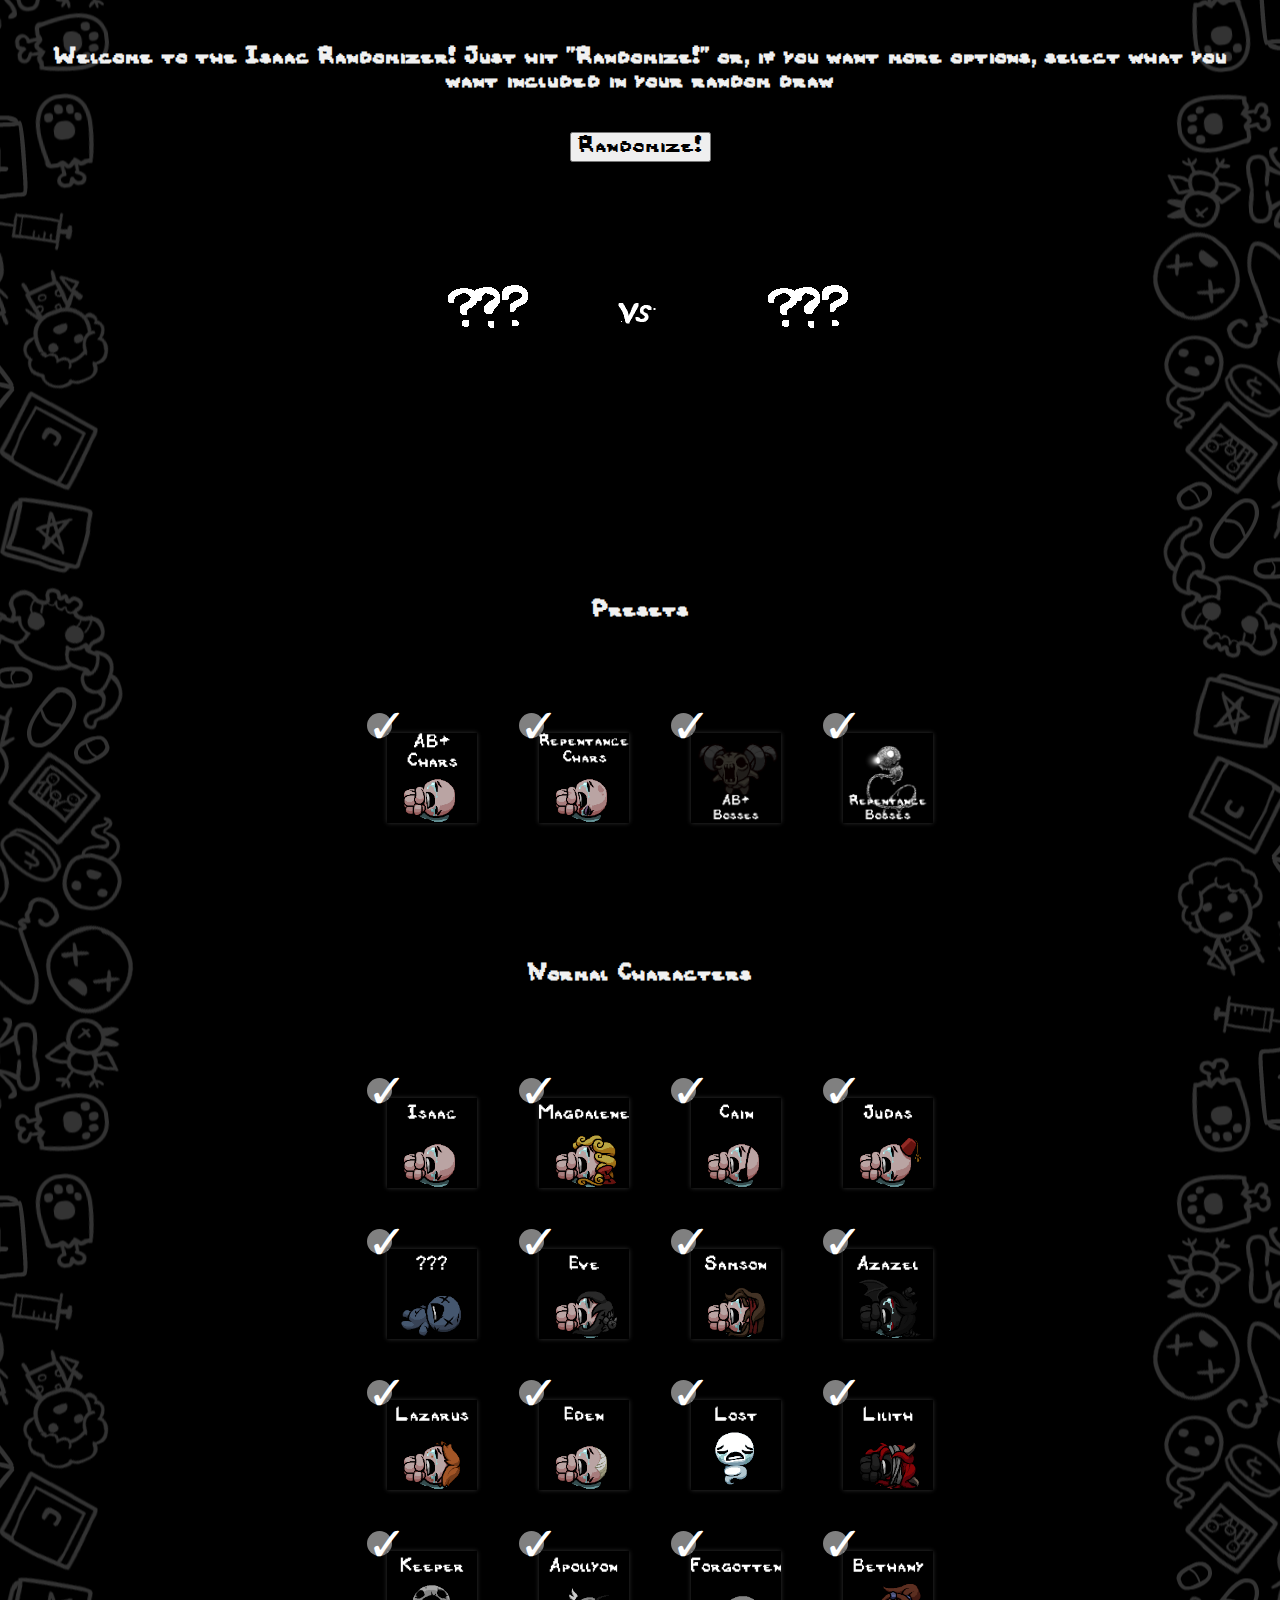
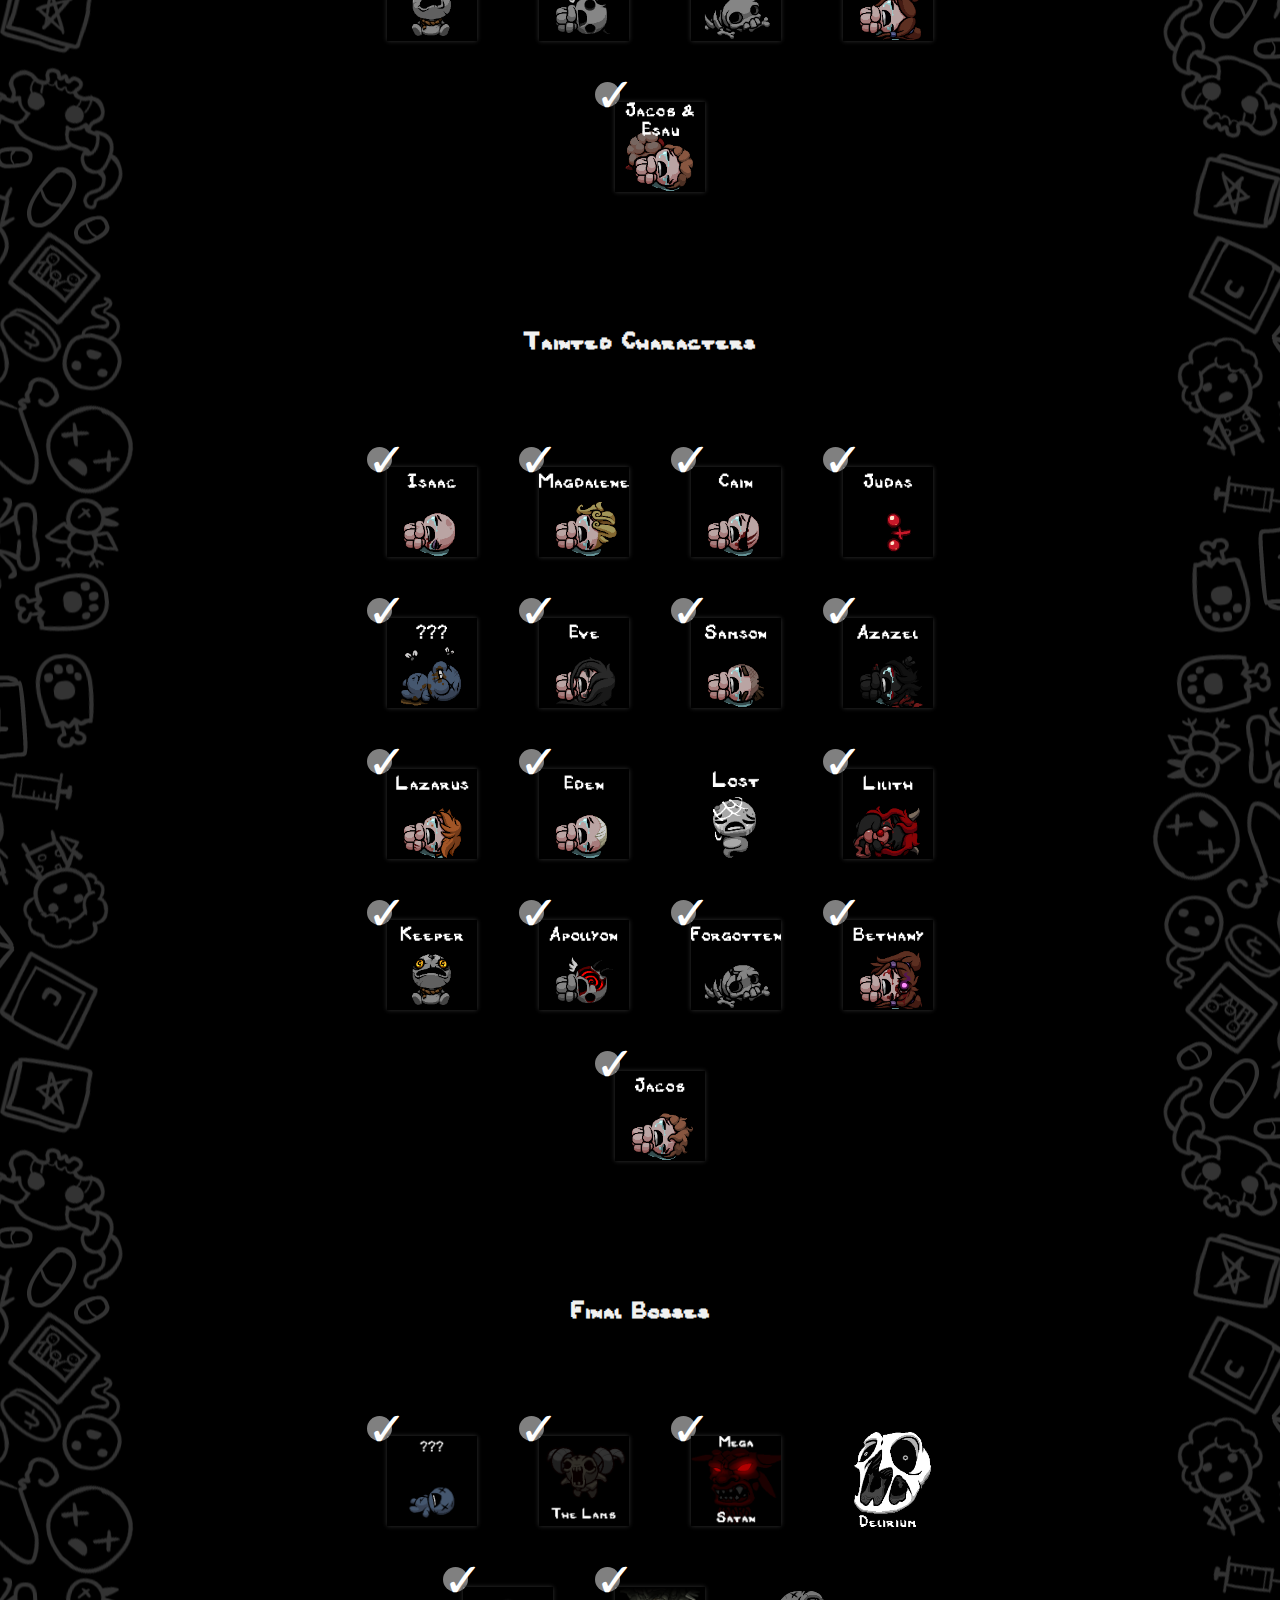
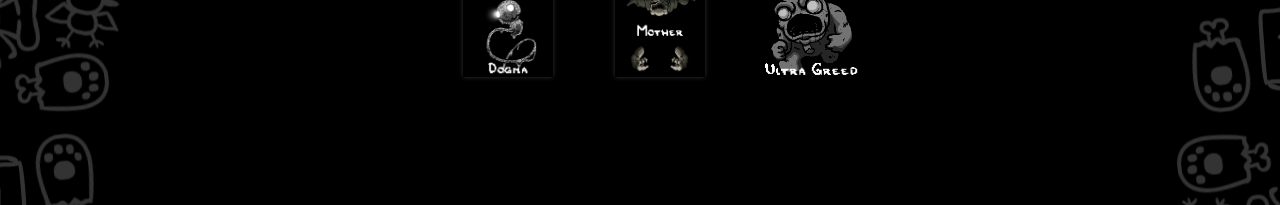
<file: index.html>
<!DOCTYPE html>
<meta charset="UTF-8">
<meta name="viewport" content="width=device-width, initial-scale=1">
<link rel="stylesheet" href="stylesheet.css">

<body>

  <div class="result-text">
    <h2>Welcome to the Isaac Randomizer! Just hit "Randomize!" or,
      if you want more options, select what you want included in your
      random draw</h2>
  </div>

  <div class="center">
    <button onclick="randomize();" style="font-size:24px">Randomize!</button>
  </div>

  <div class="center">
    <ul>
      <li><img id="char_image", src = "img/playerportrait_questionmark.png"></li>
      <li><img id="vs_image" width=50%, src = "img/vs.png"></li>
      <li><img id="boss_image", src = "img/portrait_questionmark.png"></li>
    </ul>
  </div>

  <div class="result-text" id="result"><h2><br></h2></div>

  <!-- <div class="result-text"><h2>Presets</h2></div> -->
  <div class="result-text"><h2>Presets</h2></div>
  <div class="center">
    <ul>
      <li><input type="checkbox" id="ps1" onClick="abchar(this)" checked />
        <label for="ps1"><img src="img/preset_afterbirth.png" /></label>
      </li>
      <li><input type="checkbox" id="ps2" onClick="repchar(this)" checked />
        <label for="ps2"><img src="img/preset_repentance.png" /></label>
      </li>
      <li><input type="checkbox" id="ps3" onClick="abboss(this)" checked />
        <label for="ps3"><img src="img/preset_afterbirthbosses.png" /></label>
      </li>
      <li><input type="checkbox" id="ps4" onClick="repboss(this)" checked />
        <label for="ps4"><img src="img/preset_repentancebosses.png" /></label>
      </li>
    </ul>
  </div>
  <br>

  <div class="result-text"><h2>Normal Characters</h2></div>
  <div class="center">
    <ul>
      <li><input type="checkbox" id="nc1" name="nc" value="Isaac" checked />
        <label for="nc1"><img src="img/playerportrait_isaac.png" /></label>
      </li>
      <li><input type="checkbox" id="nc2" name="nc" value="Magdalene" checked />
        <label for="nc2"><img src="img/playerportrait_magdalene.png" /></label>
      </li>
      <li><input type="checkbox" id="nc3" name="nc" value="Cain" checked />
        <label for="nc3"><img src="img/playerportrait_cain.png" /></label>
      </li>
      <li><input type="checkbox" id="nc4" name="nc" value="Judas" checked/>
        <label for="nc4"><img src="img/playerportrait_judas.png" /></label>
      </li>
      <li><input type="checkbox" id="nc5" name="nc" value="??? (Blue Baby)" checked/>
        <label for="nc5"><img src="img/playerportrait_bluebaby.png" /></label>
      </li>
      <li><input type="checkbox" id="nc6" name="nc" value="Eve" checked/>
        <label for="nc6"><img src="img/playerportrait_eve.png" /></label>
      </li>
      <li><input type="checkbox" id="nc7" name="nc" value="Samson" checked/>
        <label for="nc7"><img src="img/playerportrait_samson.png" /></label>
      </li>
      <li><input type="checkbox" id="nc8" name="nc" value="Azazel" checked/>
        <label for="nc8"><img src="img/playerportrait_azazel.png" /></label>
      </li>
      <li><input type="checkbox" id="nc9" name="nc" value="Lazarus" checked/>
        <label for="nc9"><img src="img/playerportrait_lazarus.png" /></label>
      </li>
      <li><input type="checkbox" id="nc10" name="nc" value="Eden" checked/>
        <label for="nc10"><img src="img/playerportrait_eden.png" /></label>
      </li>
      <li><input type="checkbox" id="nc11" name="nc" value="The Lost" checked/>
        <label for="nc11"><img src="img/playerportrait_thelost.png" /></label>
      </li>
      <li><input type="checkbox" id="nc12" name="nc" value="Lilith" checked/>
        <label for="nc12"><img src="img/playerportrait_lilith.png" /></label>
      </li>
      <li><input type="checkbox" id="nc13" name="nc" value="Keeper" checked/>
        <label for="nc13"><img src="img/playerportrait_keeper.png" /></label>
      </li>
      <li><input type="checkbox" id="nc14" name="nc" value="Apollyon" checked/>
        <label for="nc14"><img src="img/playerportrait_apollyon.png" /></label>
      </li>
      <li><input type="checkbox" id="nc15" name="nc" value="The Forgotten" checked/>
        <label for="nc15"><img src="img/playerportrait_theforgotten.png" /></label>
      </li>
      <li><input type="checkbox" id="nc16" name="tc" value="Bethany" checked/>
        <label for="nc16"><img src="img/playerportrait_bethany.png" /></label>
      </li>
      <li><input type="checkbox" id="nc17" name="tc" value="Jacob & Esau" checked/>
        <label for="nc17"><img src="img/playerportrait_jacobesau.png" /></label>
      </li>
    </ul>
  </div>

  <br>

  <div class="result-text"><h2>Tainted Characters</h2></div>
  <div class="center">
    <ul>
      <li><input type="checkbox" id="tc1" name="tc" value="Tainted Isaac" checked />
        <label for="tc1"><img src="img/playerportrait_taintedisaac.png" /></label>
      </li>
      <li><input type="checkbox" id="tc2" name="tc" value="Tainted Magdalene" checked />
        <label for="tc2"><img src="img/playerportrait_taintedmagdalene.png" /></label>
      </li>
      <li><input type="checkbox" id="tc3" name="tc" value="Tainted Cain" checked />
        <label for="tc3"><img src="img/playerportrait_taintedcain.png" /></label>
      </li>
      <li><input type="checkbox" id="tc4" name="tc" value="Tainted Judas" checked/>
        <label for="tc4"><img src="img/playerportrait_taintedjudas.png" /></label>
      </li>
      <li><input type="checkbox" id="tc5" name="tc" value="Tainted ??? (Blue Baby)" checked/>
        <label for="tc5"><img src="img/playerportrait_taintedbluebaby.png" /></label>
      </li>
      <li><input type="checkbox" id="tc6" name="tc" value="Tainted Eve" checked/>
        <label for="tc6"><img src="img/playerportrait_taintedeve.png" /></label>
      </li>
      <li><input type="checkbox" id="tc7" name="tc" value="Tainted Samson" checked/>
        <label for="tc7"><img src="img/playerportrait_taintedsamson.png" /></label>
      </li>
      <li><input type="checkbox" id="tc8" name="tc" value="Tainted Azazel" checked/>
        <label for="tc8"><img src="img/playerportrait_taintedazazel.png" /></label>
      </li>
      <li><input type="checkbox" id="tc9" name="tc" value="Tainted Lazarus" checked/>
        <label for="tc9"><img src="img/playerportrait_taintedlazarus.png" /></label>
      </li>
      <li><input type="checkbox" id="tc10" name="tc" value="Tainted Eden" checked/>
        <label for="tc10"><img src="img/playerportrait_taintededen.png" /></label>
      </li>
      <li><input type="checkbox" id="tc11" name="tc" value="Tainted The Lost" />
        <label for="tc11"><img src="img/playerportrait_taintedthelost.png" /></label>
      </li>
      <li><input type="checkbox" id="tc12" name="tc" value="Tainted Lilith" checked/>
        <label for="tc12"><img src="img/playerportrait_taintedlilith.png" /></label>
      </li>
      <li><input type="checkbox" id="tc13" name="tc" value="Tainted Keeper" checked/>
        <label for="tc13"><img src="img/playerportrait_taintedkeeper.png" /></label>
      </li>
      <li><input type="checkbox" id="tc14" name="tc" value="Tainted Apollyon" checked/>
        <label for="tc14"><img src="img/playerportrait_taintedapollyon.png" /></label>
      </li>
      <li><input type="checkbox" id="tc15" name="tc" value="Tainted The Forgotten" checked/>
        <label for="tc15"><img src="img/playerportrait_taintedtheforgotten.png" /></label>
      </li>
      <li><input type="checkbox" id="tc16" name="tc" value="Tainted Bethany" checked/>
        <label for="tc16"><img src="img/playerportrait_taintedbethany.png" /></label>
      </li>
      <li><input type="checkbox" id="tc17" name="tc" value="Tainted Jacob" checked/>
        <label for="tc17"><img src="img/playerportrait_taintedjacob.png" /></label>
      </li>
    </ul>
  </div>

  <br>

  <div class="result-text"><h2>Final Bosses</h2></div>
  <div class="center">
    <ul>
      <li><input type="checkbox" id="eb1" name="ab" value="??? (Blue Baby)" checked />
        <label for="eb1"><img src="img/portrait_bluebaby.png" /></label>
      </li>
      <li><input type="checkbox" id="eb2" name="ab" value="The Lamb" checked />
        <label for="eb2"><img src="img/portrait_thelamb.png" /></label>
      </li>
      <li><input type="checkbox" id="eb3" name="ab" value="Mega Satan" checked />
        <label for="eb3"><img src="img/portrait_megasatan.png" /></label>
      </li>
      <li><input type="checkbox" id="eb4" value="Delirium" />
        <label for="eb4"><img src="img/portrait_delirium.png" /></label>
      </li>
      <li><input type="checkbox" id="eb5" name="rb" value="Dogma" checked />
        <label for="eb5"><img src="img/portrait_dogma.png" /></label>
      </li>
      <li><input type="checkbox" id="eb6" name="rb" value="Mother" checked />
        <label for="eb6"><img src="img/portrait_mother.png" /></label>
      </li>
      <li><input type="checkbox" id="eb7" value="Ultra Greed" />
        <label for="eb7"><img src="img/portrait_ultragreed.png" /></label>
      </li>
    </ul>
  </div>

  <br> <br>

  <script src="collapse.js"></script>
  <script src="randomize.js"></script>
  <script src="presets.js"></script>

</body>

</html>
</file>
<file: stylesheet.css>
body {
  background-image: url("img/bg.png");
  background-repeat: repeat-y;
  background-position: center center;
}

ul {
  list-style-type: none;
  text-align: center;
  width: 55%;
  align-items: center;
}

li {
  display: inline-block;
  align-items: center;
  vertical-align: middle;
}

input[type="checkbox"] {
  display: none;
}

.center {
  display: flex;
  justify-content: center;
  align-items: center;
  height: 10%;
  font-size: 48px;
}

label {
  /* border: 1px solid #fff; */
  padding: 10px;
  display: block;
  position: relative;
  margin: 10px;
  cursor: pointer;
}

label:before {
  background-color: white;
  color: white;
  content: " ";
  display: block;
  border-radius: 50%;
  /* border: 1px solid grey; */
  position: absolute;
  top: -5px;
  left: -5px;
  width: 25px;
  height: 25px;
  text-align: center;
  line-height: 28px;
  transition-duration: 0.4s;
  transform: scale(0);
}

label img {
  height: 100px;
  width: 100px;
  transition-duration: 0.2s;
  transform-origin: 50% 50%;
  -webkit-filter: grayscale(100%);
  filter: grayscale(100%);
}

/* :checked + label {
  border-color: #ddd;
} */

:checked + label:before {
  content: "✓";
  background-color: grey;
  transform: scale(1);
}

:checked + label img {
  transform: scale(0.9);
  box-shadow: 0 0 5px #333;
  z-index: -1;
  -webkit-filter: grayscale(0%);
  filter: grayscale(0%);
}

/* Style the button that is used to open and close the collapsible content
.collapsible {
 background-color: #eee;
 color: #444;
 cursor: pointer;
 padding: 18px;
 width: 100%;
 border: none;
 text-align: left;
 outline: none;
 font-size: 15px;
}
/*

/* Add a background color to the button if it is clicked on (add the .active class with JS), and when you move the mouse over it (hover) */
/* .active, .collapsible:hover {
 background-color: #ccc;
} */

/* Style the collapsible content. Note: hidden by default */
/* .content {
 padding: 0 18px;
 display: all;
 overflow: hidden;
 background-color: #f1f1f1;
} */

.result-text {
  padding: 18px 18px;
  text-align: center;
  font-family: isaacgame;
  color: #f1f1f1;
}

/* Add Isaac font */
@font-face {
  font-family: isaacgame;
  src: url(IsaacGame.ttf) format("truetype");
  src: url(isaacgame.woff) format("woff");
  src: url(isaacgame.woff2) format("woff2");
}

/* change button font */
button {
  font-family: isaacgame;
}
</file>
